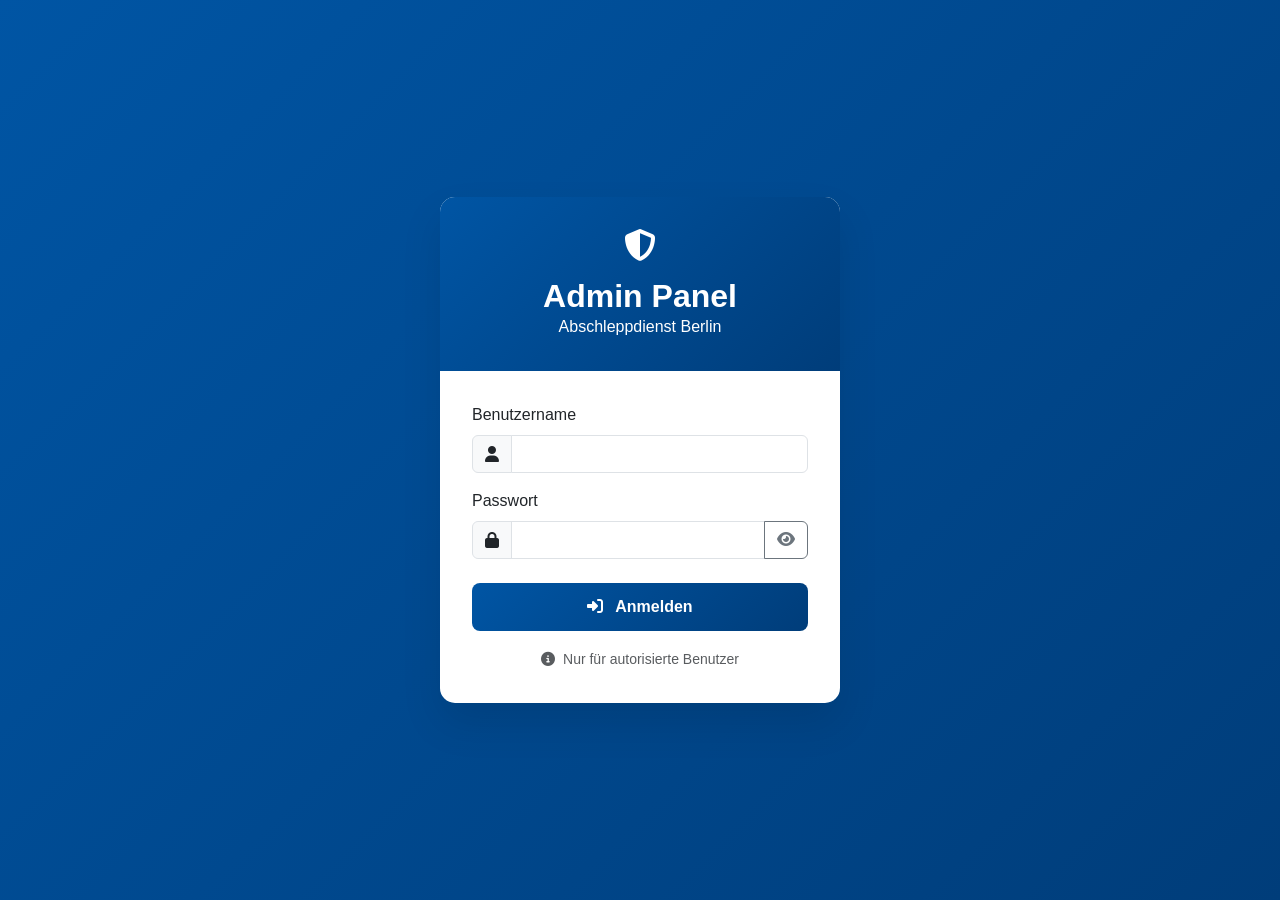
<file: static/admin/index.html>
<!DOCTYPE html>
<html lang="de">
<head>
    <meta charset="UTF-8">
    <meta name="viewport" content="width=device-width, initial-scale=1.0">
    <title>Admin — Abschleppdienst Berlin</title>
    <link href="https://cdn.jsdelivr.net/npm/bootstrap@5.3.0/dist/css/bootstrap.min.css" rel="stylesheet">
    <link href="https://cdnjs.cloudflare.com/ajax/libs/font-awesome/6.4.0/css/all.min.css" rel="stylesheet">
    <style>
        :root { --brand:#0055A4; --brand-dark:#003d7a; --accent:#FFC300; --surface:#f5f7fa; --radius:12px; }
        * { box-sizing:border-box; }
        body { font-family:'Segoe UI',Arial,sans-serif; background:var(--surface); color:#222; min-height:100vh; }

        /* TOP BAR */
        .topbar { background:var(--brand); color:#fff; height:60px; display:flex; align-items:center; justify-content:space-between; padding:0 24px; position:sticky; top:0; z-index:100; box-shadow:0 2px 8px rgba(0,0,0,.2); }
        .topbar-brand { display:flex; align-items:center; gap:10px; font-weight:700; font-size:1.05rem; }
        .badge-admin { background:var(--accent); color:#000; font-size:.65rem; padding:2px 7px; border-radius:20px; font-weight:700; }
        .topbar-actions { display:flex; align-items:center; gap:10px; }
        .btn-website { background:var(--accent); color:#000; border:none; border-radius:8px; padding:6px 14px; font-weight:600; font-size:.85rem; text-decoration:none; display:flex; align-items:center; gap:6px; }
        .btn-website:hover { opacity:.85; color:#000; }
        .btn-logout { background:rgba(255,255,255,.15); border:1px solid rgba(255,255,255,.3); color:#fff; border-radius:8px; padding:6px 12px; font-size:.85rem; cursor:pointer; }
        .btn-logout:hover { background:rgba(255,255,255,.25); }

        /* TABS */
        .tab-bar { background:#fff; border-bottom:2px solid #e8ecf0; display:flex; padding:0 24px; overflow-x:auto; gap:0; }
        .tab-btn { border:none; background:none; padding:13px 18px; font-size:.85rem; font-weight:600; color:#666; cursor:pointer; border-bottom:3px solid transparent; margin-bottom:-2px; white-space:nowrap; display:flex; align-items:center; gap:6px; transition:color .2s,border-color .2s; position:relative; }
        .tab-btn:hover { color:var(--brand); }
        .tab-btn.active { color:var(--brand); border-bottom-color:var(--brand); }
        .tab-btn i { font-size:.8rem; }
        .tab-badge { background:#dc3545; color:#fff; font-size:.65rem; font-weight:700; width:16px; height:16px; border-radius:50%; display:inline-flex; align-items:center; justify-content:center; }

        /* PAGES */
        .page { display:none; padding:24px; max-width:960px; margin:0 auto; }
        .page.active { display:block; }

        /* CARDS */
        .card { background:#fff; border-radius:var(--radius); border:1px solid #e4e8ee; box-shadow:0 1px 4px rgba(0,0,0,.06); margin-bottom:18px; }
        .card-head { padding:14px 18px; border-bottom:1px solid #f0f2f5; display:flex; align-items:center; justify-content:space-between; }
        .card-title { font-weight:700; font-size:.9rem; color:#333; display:flex; align-items:center; gap:8px; }
        .card-title i { color:var(--brand); }
        .card-body { padding:18px; }

        /* FORM */
        .form-label { font-size:.78rem; font-weight:700; color:#555; margin-bottom:4px; text-transform:uppercase; letter-spacing:.3px; }
        .form-control,.form-select { border-radius:8px; border:1.5px solid #dde1e8; padding:9px 12px; font-size:.88rem; transition:border-color .2s; }
        .form-control:focus,.form-select:focus { border-color:var(--brand); box-shadow:0 0 0 3px rgba(0,85,164,.1); }
        .input-hint { font-size:.73rem; color:#999; margin-top:3px; }

        /* BUTTONS */
        .btn-save { background:var(--brand); color:#fff; border:none; border-radius:8px; padding:9px 20px; font-weight:600; font-size:.88rem; cursor:pointer; display:inline-flex; align-items:center; gap:6px; }
        .btn-save:hover { background:var(--brand-dark); }
        .btn-reset { background:#f0f2f5; color:#555; border:none; border-radius:8px; padding:9px 16px; font-weight:600; font-size:.88rem; cursor:pointer; display:inline-flex; align-items:center; gap:6px; }
        .btn-reset:hover { background:#e2e6ea; }
        .btn-add { background:#e8f5e9; color:#2e7d32; border:1.5px solid #a5d6a7; border-radius:8px; padding:6px 14px; font-weight:600; font-size:.82rem; cursor:pointer; display:inline-flex; align-items:center; gap:5px; }
        .btn-add:hover { background:#c8e6c9; }
        .btn-danger-sm { background:#fee; color:#c62828; border:1.5px solid #ffcdd2; border-radius:7px; width:30px; height:30px; display:flex; align-items:center; justify-content:center; cursor:pointer; font-size:.8rem; }
        .btn-danger-sm:hover { background:#ffcdd2; }

        /* SAVE BAR */
        .save-bar { display:flex; align-items:center; gap:12px; padding-top:14px; border-top:1px solid #f0f2f5; margin-top:14px; }
        .save-status { font-size:.8rem; color:#888; display:flex; align-items:center; gap:4px; }
        .save-status.saved { color:#2e7d32; }

        /* SERVICE ROW */
        .service-row { background:#f8f9fb; border:1.5px solid #e4e8ee; border-radius:10px; padding:14px; margin-bottom:10px; }
        .service-row-top { display:flex; align-items:center; gap:10px; margin-bottom:10px; }
        .service-icon-preview { width:38px; height:38px; border-radius:8px; background:var(--brand); color:#fff; display:flex; align-items:center; justify-content:center; font-size:1rem; flex-shrink:0; }
        .service-row-title { font-weight:600; font-size:.92rem; flex:1; }
        .icon-picker-wrap { position:relative; }
        .icon-preview-inline { position:absolute; left:10px; top:50%; transform:translateY(-50%); color:var(--brand); font-size:.95rem; pointer-events:none; }
        .icon-input-with-preview { padding-left:32px !important; }
        .icon-grid { display:grid; grid-template-columns:repeat(6,1fr); gap:5px; padding:8px; background:#fff; border:1.5px solid #dde1e8; border-radius:8px; margin-top:4px; }
        .icon-choice { width:34px; height:34px; border:1.5px solid #e4e8ee; border-radius:6px; background:#f8f9fb; display:flex; align-items:center; justify-content:center; cursor:pointer; font-size:.9rem; color:#555; }
        .icon-choice:hover,.icon-choice.selected { background:var(--brand); color:#fff; border-color:var(--brand); }

        /* SECTION LABEL */
        .section-label { font-size:.75rem; font-weight:700; text-transform:uppercase; letter-spacing:.5px; color:#999; margin:18px 0 8px; }

        /* TOAST */
        .toast-area { position:fixed; top:68px; right:18px; z-index:9999; display:flex; flex-direction:column; gap:7px; }
        .toast-msg { background:#fff; border-radius:10px; box-shadow:0 4px 20px rgba(0,0,0,.15); padding:11px 15px; display:flex; align-items:center; gap:9px; font-size:.85rem; font-weight:500; min-width:220px; border-left:4px solid #ccc; animation:slideIn .25s ease; }
        .toast-msg.success { border-left-color:#2e7d32; }
        .toast-msg.success i { color:#2e7d32; }
        .toast-msg.error { border-left-color:#c62828; }
        .toast-msg.error i { color:#c62828; }
        @keyframes slideIn { from{opacity:0;transform:translateX(20px)} to{opacity:1;transform:translateX(0)} }

        /* WELCOME BANNER */
        .welcome-banner { background:linear-gradient(135deg,var(--brand),var(--brand-dark)); border-radius:var(--radius); color:#fff; padding:22px; margin-bottom:18px; display:flex; align-items:center; gap:18px; }
        .welcome-icon { width:52px; height:52px; background:rgba(255,255,255,.15); border-radius:12px; display:flex; align-items:center; justify-content:center; font-size:1.5rem; flex-shrink:0; }
        .welcome-actions { margin-top:12px; display:flex; gap:8px; flex-wrap:wrap; }
        .btn-quick { background:rgba(255,255,255,.15); border:1.5px solid rgba(255,255,255,.3); color:#fff; border-radius:8px; padding:6px 12px; font-size:.8rem; font-weight:600; cursor:pointer; text-decoration:none; display:inline-flex; align-items:center; gap:5px; }
        .btn-quick:hover { background:rgba(255,255,255,.25); color:#fff; }

        /* STATUS GRID */
        .status-grid { display:grid; grid-template-columns:repeat(auto-fit,minmax(160px,1fr)); gap:12px; margin-bottom:18px; }
        .status-card { background:#fff; border:1px solid #e4e8ee; border-radius:10px; padding:14px; display:flex; align-items:center; gap:11px; }
        .status-card-icon { width:40px; height:40px; border-radius:10px; display:flex; align-items:center; justify-content:center; font-size:1rem; flex-shrink:0; }
        .blue { background:#e3f0fb; color:var(--brand); } .green { background:#e8f5e9; color:#2e7d32; } .yellow { background:#fff8e1; color:#f57f17; } .red { background:#ffebee; color:#c62828; }
        .status-card-label { font-size:.72rem; color:#888; font-weight:700; text-transform:uppercase; }
        .status-card-value { font-size:.95rem; font-weight:700; color:#222; }

        /* INBOX ITEMS */
        .inbox-item { background:#fff; border:1px solid #e4e8ee; border-radius:10px; padding:14px 16px; margin-bottom:8px; display:flex; align-items:flex-start; gap:12px; cursor:default; }
        .inbox-item.unread { border-left:4px solid var(--brand); background:#f5f9ff; }
        .inbox-item-body { flex:1; min-width:0; }
        .inbox-item-name { font-weight:700; font-size:.9rem; }
        .inbox-item-detail { font-size:.82rem; color:#666; margin-top:2px; white-space:nowrap; overflow:hidden; text-overflow:ellipsis; }
        .inbox-item-date { font-size:.75rem; color:#aaa; white-space:nowrap; }
        .inbox-item-msg { font-size:.83rem; color:#555; margin-top:6px; border-top:1px solid #f0f2f5; padding-top:6px; }
        .inbox-icon { width:36px; height:36px; border-radius:9px; display:flex; align-items:center; justify-content:center; font-size:.9rem; flex-shrink:0; }

        /* TESTIMONIAL ROW */
        .review-row { background:#f8f9fb; border:1.5px solid #e4e8ee; border-radius:10px; padding:14px; margin-bottom:10px; }
        .review-stars { color:#FFC300; font-size:.9rem; }

        /* HOURS TABLE */
        .hours-row { display:flex; align-items:center; gap:12px; padding:8px 0; border-bottom:1px solid #f5f5f5; flex-wrap:wrap; }
        .hours-day { font-weight:600; font-size:.88rem; width:110px; flex-shrink:0; }
        .hours-fields { display:flex; align-items:center; gap:8px; flex-wrap:wrap; }
        .hours-fields input[type=time] { border:1.5px solid #dde1e8; border-radius:7px; padding:6px 10px; font-size:.85rem; }
        .form-check-input { cursor:pointer; }

        /* UPLOAD AREA */
        .upload-zone { border:2.5px dashed #c5cfe8; border-radius:12px; padding:32px; text-align:center; cursor:pointer; background:#f5f9ff; transition:border-color .2s; }
        .upload-zone:hover { border-color:var(--brand); background:#eef4ff; }
        .upload-zone i { font-size:2.5rem; color:#b0bec5; margin-bottom:10px; }
        .upload-preview { width:100%; max-height:200px; object-fit:cover; border-radius:10px; margin-top:12px; }

        /* ICON PICKER MODAL */
        #iconPickerModal { display:none; position:fixed; inset:0; background:rgba(0,0,0,.4); z-index:9998; align-items:center; justify-content:center; }
        #iconPickerModal > div { background:#fff; border-radius:14px; padding:18px; max-width:320px; width:90%; box-shadow:0 8px 40px rgba(0,0,0,.2); }

        @media(max-width:600px){
            .topbar { padding:0 12px; }
            .page { padding:14px 10px; }
            .tab-btn { padding:11px 12px; font-size:.78rem; }
            .welcome-banner { flex-direction:column; gap:10px; }
        }
    </style>
</head>
<body>

<div class="toast-area" id="toastArea"></div>

<!-- Top Bar -->
<div class="topbar">
    <div class="topbar-brand">
        <i class="fas fa-truck"></i> Admin Panel <span class="badge-admin">ADMIN</span>
    </div>
    <div class="topbar-actions">
        <a href="/" target="_blank" class="btn-website"><i class="fas fa-external-link-alt"></i> Website</a>
        <button class="btn-logout" onclick="logout()"><i class="fas fa-sign-out-alt"></i> Abmelden</button>
    </div>
</div>

<!-- Tab Bar -->
<div class="tab-bar">
    <button class="tab-btn active" data-tab="overview" onclick="switchTab('overview',this)"><i class="fas fa-home"></i> Übersicht</button>
    <button class="tab-btn" data-tab="content" onclick="switchTab('content',this)"><i class="fas fa-pen"></i> Texte & Kontakt</button>
    <button class="tab-btn" data-tab="services" onclick="switchTab('services',this)"><i class="fas fa-tools"></i> Leistungen</button>
    <button class="tab-btn" data-tab="inbox" onclick="switchTab('inbox',this)"><i class="fas fa-inbox"></i> Anfragen <span class="tab-badge d-none" id="inboxBadge">0</span></button>
    <button class="tab-btn" data-tab="reviews" onclick="switchTab('reviews',this)"><i class="fas fa-star"></i> Bewertungen</button>
    <button class="tab-btn" data-tab="faq" onclick="switchTab('faq',this)"><i class="fas fa-question-circle"></i> FAQ</button>
    <button class="tab-btn" data-tab="hours" onclick="switchTab('hours',this)"><i class="fas fa-clock"></i> Öffnungszeiten</button>
    <button class="tab-btn" data-tab="images" onclick="switchTab('images',this)"><i class="fas fa-image"></i> Bilder</button>
</div>

<!-- ══ ÜBERSICHT ══ -->
<div id="tab-overview" class="page active">
    <div class="welcome-banner">
        <div class="welcome-icon"><i class="fas fa-truck"></i></div>
        <div>
            <div style="font-size:1.15rem;font-weight:700;margin-bottom:4px;">Willkommen im Admin-Bereich</div>
            <div style="opacity:.85;font-size:.88rem;">Verwalten Sie hier alle Inhalte Ihrer Website.</div>
            <div class="welcome-actions">
                <button class="btn-quick" onclick="switchTab('content',document.querySelector('[data-tab=content]'))"><i class="fas fa-pen"></i> Texte</button>
                <button class="btn-quick" onclick="switchTab('inbox',document.querySelector('[data-tab=inbox]'))"><i class="fas fa-inbox"></i> Anfragen</button>
                <button class="btn-quick" onclick="switchTab('reviews',document.querySelector('[data-tab=reviews]'))"><i class="fas fa-star"></i> Bewertungen</button>
                <a href="/" target="_blank" class="btn-quick"><i class="fas fa-eye"></i> Website</a>
            </div>
        </div>
    </div>
    <div class="status-grid">
        <div class="status-card"><div class="status-card-icon blue"><i class="fas fa-building"></i></div><div><div class="status-card-label">Firmenname</div><div class="status-card-value" id="stat-company">—</div></div></div>
        <div class="status-card"><div class="status-card-icon green"><i class="fas fa-phone"></i></div><div><div class="status-card-label">Telefon</div><div class="status-card-value" id="stat-phone">—</div></div></div>
        <div class="status-card"><div class="status-card-icon yellow"><i class="fas fa-tools"></i></div><div><div class="status-card-label">Leistungen</div><div class="status-card-value" id="stat-services">—</div></div></div>
        <div class="status-card"><div class="status-card-icon red"><i class="fas fa-inbox"></i></div><div><div class="status-card-label">Neue Anfragen</div><div class="status-card-value" id="stat-unread">—</div></div></div>
    </div>
    <div class="card"><div class="card-body" style="font-size:.85rem;color:#666;" id="lastSavedInfo"><i class="fas fa-info-circle me-2"></i>Noch keine Änderungen gespeichert.</div></div>
</div>

<!-- ══ TEXTE & KONTAKT ══ -->
<div id="tab-content" class="page">
    <div class="section-label">Startseite</div>
    <div class="card">
        <div class="card-head"><div class="card-title"><i class="fas fa-heading"></i> Haupttext</div></div>
        <div class="card-body">
            <div class="mb-3"><label class="form-label">Hauptüberschrift</label><input type="text" class="form-control" id="headline"><div class="input-hint">Großer Titel oben auf der Startseite.</div></div>
            <div class="mb-0"><label class="form-label">Unterzeile / Slogan</label><input type="text" class="form-control" id="subheadline"></div>
        </div>
    </div>
    <div class="section-label">Kontaktdaten</div>
    <div class="card">
        <div class="card-head"><div class="card-title"><i class="fas fa-address-card"></i> Firmen- & Kontaktinfos</div></div>
        <div class="card-body">
            <div class="row g-3">
                <div class="col-12"><label class="form-label">Firmenname</label><input type="text" class="form-control" id="companyName"></div>
                <div class="col-sm-6"><label class="form-label">Telefonnummer</label><input type="tel" class="form-control" id="phoneNumber" placeholder="+49 30 ..."><div class="input-hint">Format: +49 30 123 456 789</div></div>
                <div class="col-sm-6"><label class="form-label">WhatsApp-Nummer</label><input type="tel" class="form-control" id="whatsappNumber" placeholder="+49 30 ..."></div>
                <div class="col-sm-6"><label class="form-label">E-Mail</label><input type="email" class="form-control" id="email"></div>
                <div class="col-sm-6"><label class="form-label">Adresse</label><textarea class="form-control" id="address" rows="2"></textarea></div>
            </div>
        </div>
    </div>
    <div class="card"><div class="card-body"><div class="save-bar"><button class="btn-save" onclick="saveContent()"><i class="fas fa-save"></i> Speichern</button><button class="btn-reset" onclick="resetContent()"><i class="fas fa-undo"></i> Zurücksetzen</button><div class="save-status" id="contentSaveStatus"></div></div></div></div>
</div>

<!-- ══ LEISTUNGEN ══ -->
<div id="tab-services" class="page">
    <div class="card">
        <div class="card-head"><div class="card-title"><i class="fas fa-tools"></i> Ihre Leistungen</div><button class="btn-add" onclick="addService()"><i class="fas fa-plus"></i> Neue Leistung</button></div>
        <div class="card-body"><div id="servicesList"></div></div>
    </div>
    <div class="card"><div class="card-body"><div class="save-bar"><button class="btn-save" onclick="saveServices()"><i class="fas fa-save"></i> Speichern</button><div class="save-status" id="servicesSaveStatus"></div></div></div></div>
</div>

<!-- ══ ANFRAGEN ══ -->
<div id="tab-inbox" class="page">
    <div class="card">
        <div class="card-head"><div class="card-title"><i class="fas fa-envelope"></i> Kontaktanfragen</div><span class="badge bg-primary" id="contactCount">0</span></div>
        <div class="card-body"><div id="contactList"><div class="text-center text-muted py-3"><i class="fas fa-spinner fa-spin"></i> Laden...</div></div></div>
    </div>
    <div class="card mt-3">
        <div class="card-head"><div class="card-title"><i class="fas fa-phone-alt"></i> Rückrufanfragen</div><span class="badge bg-primary" id="callbackCount">0</span></div>
        <div class="card-body"><div id="callbackList"><div class="text-center text-muted py-3"><i class="fas fa-spinner fa-spin"></i> Laden...</div></div></div>
    </div>
</div>

<!-- ══ BEWERTUNGEN ══ -->
<div id="tab-reviews" class="page">
    <div class="card">
        <div class="card-head"><div class="card-title"><i class="fas fa-star"></i> Kundenbewertungen</div><button class="btn-add" onclick="openAddReview()"><i class="fas fa-plus"></i> Neue Bewertung</button></div>
        <div class="card-body"><div id="reviewsList"></div></div>
    </div>
    <div class="card d-none" id="addReviewCard">
        <div class="card-head"><div class="card-title"><i class="fas fa-plus"></i> Neue Bewertung hinzufügen</div></div>
        <div class="card-body">
            <div class="row g-3">
                <div class="col-sm-6"><label class="form-label">Name</label><input type="text" class="form-control" id="newRevName"></div>
                <div class="col-sm-6"><label class="form-label">Ort (optional)</label><input type="text" class="form-control" id="newRevLocation" placeholder="z.B. Berlin Mitte"></div>
                <div class="col-sm-6"><label class="form-label">Bewertung</label><select class="form-select" id="newRevRating"><option value="5">★★★★★ (5)</option><option value="4">★★★★☆ (4)</option><option value="3">★★★☆☆ (3)</option><option value="2">★★☆☆☆ (2)</option><option value="1">★☆☆☆☆ (1)</option></select></div>
                <div class="col-12"><label class="form-label">Bewertungstext</label><textarea class="form-control" id="newRevText" rows="3" placeholder="Kundentext..."></textarea></div>
                <div class="col-12"><button class="btn-save" onclick="submitReview()"><i class="fas fa-plus"></i> Hinzufügen</button> <button class="btn-reset ms-2" onclick="document.getElementById('addReviewCard').classList.add('d-none')">Abbrechen</button></div>
            </div>
        </div>
    </div>
</div>

<!-- ══ FAQ ══ -->
<div id="tab-faq" class="page">
    <div class="card">
        <div class="card-head"><div class="card-title"><i class="fas fa-question-circle"></i> FAQ-Einträge</div><button class="btn-add" onclick="openAddFaq()"><i class="fas fa-plus"></i> Neue Frage</button></div>
        <div class="card-body"><div id="faqList"></div></div>
    </div>
    <div class="card d-none" id="addFaqCard">
        <div class="card-head"><div class="card-title"><i class="fas fa-plus"></i> Neue Frage hinzufügen</div></div>
        <div class="card-body">
            <div class="mb-3"><label class="form-label">Frage</label><input type="text" class="form-control" id="newFaqQ" placeholder="Wie schnell sind Sie vor Ort?"></div>
            <div class="mb-3"><label class="form-label">Antwort</label><textarea class="form-control" id="newFaqA" rows="3"></textarea></div>
            <button class="btn-save" onclick="submitFaq()"><i class="fas fa-plus"></i> Hinzufügen</button>
            <button class="btn-reset ms-2" onclick="document.getElementById('addFaqCard').classList.add('d-none')">Abbrechen</button>
        </div>
    </div>
</div>

<!-- ══ ÖFFNUNGSZEITEN ══ -->
<div id="tab-hours" class="page">
    <div class="card">
        <div class="card-head"><div class="card-title"><i class="fas fa-clock"></i> Öffnungszeiten</div></div>
        <div class="card-body">
            <div class="mb-4">
                <div class="form-check form-switch">
                    <input class="form-check-input" type="checkbox" id="always24h" onchange="toggle24h(this.checked)">
                    <label class="form-check-label fw-bold" for="always24h">
                        <i class="fas fa-infinity me-2 text-primary"></i>24/7 geöffnet (immer erreichbar)
                    </label>
                </div>
                <div class="input-hint mt-1">Wenn aktiv, wird im Navigationsmenü "24/7 Geöffnet" angezeigt.</div>
            </div>
            <div id="hoursTable"></div>
        </div>
    </div>
    <div class="card"><div class="card-body"><div class="save-bar"><button class="btn-save" onclick="saveHours()"><i class="fas fa-save"></i> Speichern</button><div class="save-status" id="hoursSaveStatus"></div></div></div></div>
</div>

<!-- ══ BILDER ══ -->
<div id="tab-images" class="page">
    <div class="card">
        <div class="card-head"><div class="card-title"><i class="fas fa-image"></i> Hero-Bild (Startseite)</div></div>
        <div class="card-body">
            <p class="text-muted" style="font-size:.85rem;">Das Bild erscheint im Hauptbereich der Startseite. Empfohlen: 900×600px, JPG oder WebP.</p>
            <div class="upload-zone" id="heroZone" onclick="document.getElementById('heroFileInput').click()">
                <i class="fas fa-cloud-upload-alt"></i>
                <div style="font-weight:600;margin-bottom:4px;">Klicken zum Hochladen</div>
                <div style="font-size:.8rem;color:#aaa;">JPG, PNG, WebP · max. 5 MB</div>
                <img id="heroPreview" class="upload-preview d-none" src="" alt="Vorschau">
            </div>
            <input type="file" id="heroFileInput" accept="image/*" class="d-none" onchange="uploadImage(this,'hero_image','heroPreview','heroUploadStatus')">
            <div id="heroUploadStatus" class="mt-2 text-muted" style="font-size:.82rem;"></div>
        </div>
    </div>
    <div class="card">
        <div class="card-head"><div class="card-title"><i class="fas fa-users"></i> Team-Bild (Über uns)</div></div>
        <div class="card-body">
            <p class="text-muted" style="font-size:.85rem;">Das Bild erscheint auf der "Über uns"-Seite.</p>
            <div class="upload-zone" id="teamZone" onclick="document.getElementById('teamFileInput').click()">
                <i class="fas fa-cloud-upload-alt"></i>
                <div style="font-weight:600;margin-bottom:4px;">Klicken zum Hochladen</div>
                <div style="font-size:.8rem;color:#aaa;">JPG, PNG, WebP · max. 5 MB</div>
                <img id="teamPreview" class="upload-preview d-none" src="" alt="Vorschau">
            </div>
            <input type="file" id="teamFileInput" accept="image/*" class="d-none" onchange="uploadImage(this,'team_image','teamPreview','teamUploadStatus')">
            <div id="teamUploadStatus" class="mt-2 text-muted" style="font-size:.82rem;"></div>
        </div>
    </div>
</div>

<!-- Icon Picker -->
<div id="iconPickerModal">
    <div>
        <div style="font-weight:700;margin-bottom:12px;font-size:.95rem;display:flex;justify-content:space-between;align-items:center;">
            Icon wählen <button onclick="closeIconPicker()" style="background:none;border:none;font-size:1.2rem;cursor:pointer;color:#666;">&times;</button>
        </div>
        <div class="icon-grid" id="iconGrid"></div>
    </div>
</div>

<script src="https://cdn.jsdelivr.net/npm/bootstrap@5.3.0/dist/js/bootstrap.bundle.min.js"></script>
<script src="/static/admin/admin.js"></script>
</body>
</html>
</file>
